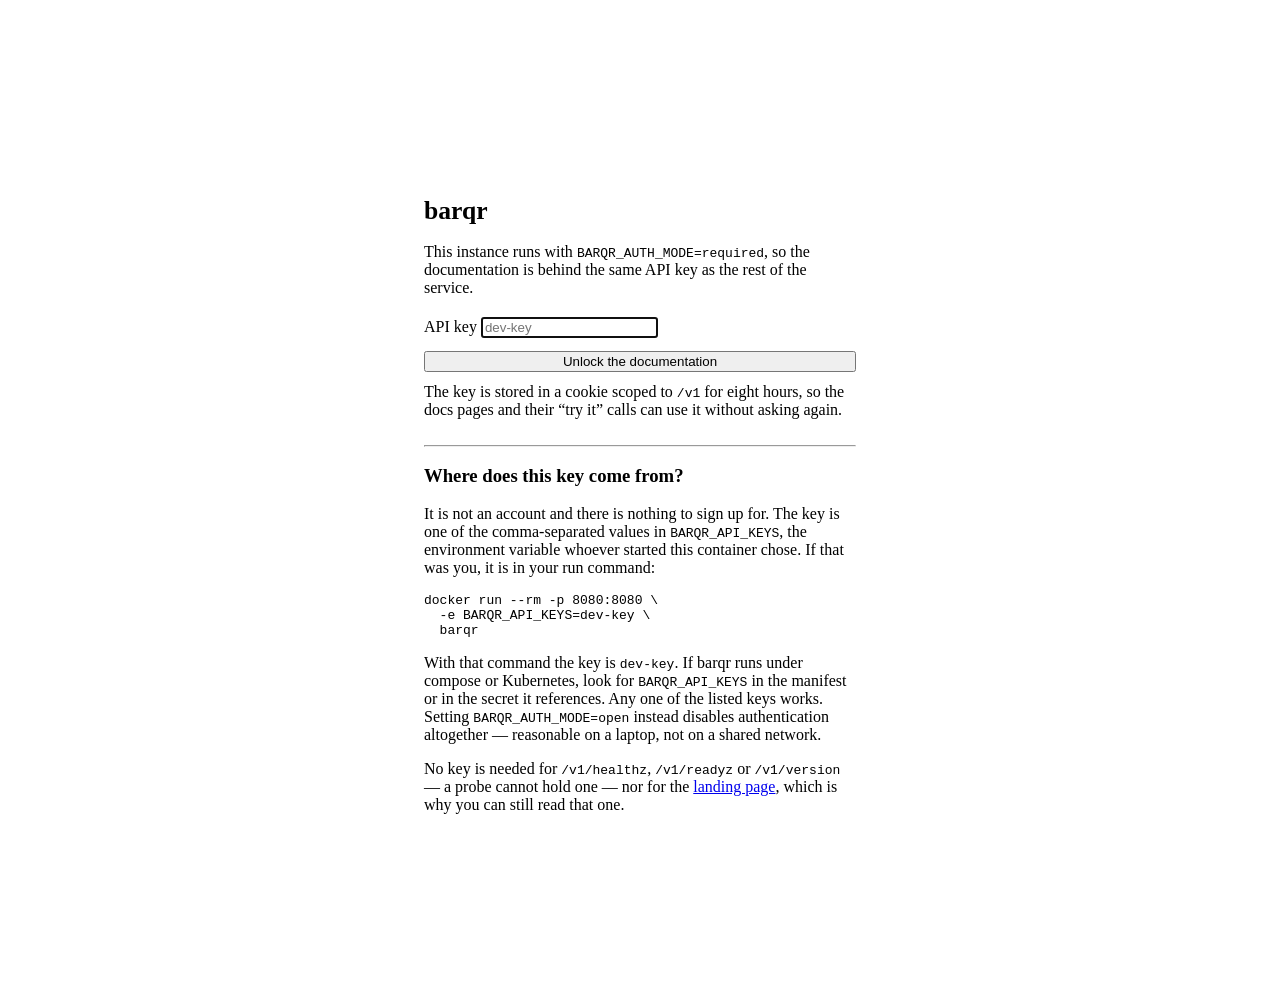
<file: internal/httpapi/docsui/unlock.html>
<!doctype html>
<html lang="en">
<head>
<meta charset="utf-8">
<meta name="viewport" content="width=device-width, initial-scale=1">
<meta name="robots" content="noindex, nofollow">
<title>barqr — API key required</title>
<style>{{STYLE}}</style>

<style>
/* The page is one card and nothing else, so it centres in the viewport rather
   than sitting under a header the visitor cannot use yet. */
.unlock {
  min-height: 100vh; display: flex; align-items: center; justify-content: center;
  padding: 2.5rem 1.25rem;
}
.unlock .card { width: 100%; max-width: 27rem; padding: 1.6rem 1.75rem 1.75rem; }
.unlock h1 { font-size: 1.6rem; }
.unlock form { margin: 1.25rem 0 0; }
.unlock .btn { width: 100%; margin-top: .8rem; }
.unlock pre { margin-top: .6rem; }
.unlock .sep { margin: 1.6rem 0 1.1rem; }
.alert-error { border-left-color: var(--md-error); margin: 1.1rem 0 0; }
</style>
</head>
<body>

<main class="unlock">
  <div class="card">

    <h1>barqr</h1>
    <p class="muted small" style="margin-bottom:0">
      This instance runs with <code>BARQR_AUTH_MODE=required</code>, so the documentation
      is behind the same API key as the rest of the service.
    </p>

    <!-- Hidden until the script below finds a rejected key in the URL. -->
    <div class="alert alert-error" id="rejected" hidden>
      <div class="alert-title">That key was not accepted.</div>
      <span class="small">The value in the link did not match any key this container
        was started with. Check it for a stray space or a truncated copy.</span>
    </div>

    <!--
      No action attribute: the form posts back to whichever docs page was being
      opened, so unlocking lands on the page that was actually wanted rather
      than bouncing everyone to the dashboard.
    -->
    <form method="post">
      <label for="key">API key</label>
      <input id="key" name="key" type="password" required autofocus
             autocomplete="current-password" spellcheck="false"
             placeholder="dev-key">
      <button class="btn" type="submit">Unlock the documentation</button>
    </form>

    <p class="muted small" style="margin:.7rem 0 0">
      The key is stored in a cookie scoped to <code>/v1</code> for eight hours, so the
      docs pages and their “try it” calls can use it without asking again.
    </p>

    <hr class="sep">

    <h3 style="margin-top:0">Where does this key come from?</h3>
    <p class="small">
      It is not an account and there is nothing to sign up for. The key is one of the
      comma-separated values in <code>BARQR_API_KEYS</code>, the environment variable
      whoever started this container chose. If that was you, it is in your run command:
    </p>
<pre>docker run --rm -p 8080:8080 \
  -e BARQR_API_KEYS=dev-key \
  barqr</pre>
    <p class="small muted">
      With that command the key is <code>dev-key</code>. If barqr runs under compose or
      Kubernetes, look for <code>BARQR_API_KEYS</code> in the manifest or in the secret it
      references. Any one of the listed keys works. Setting
      <code>BARQR_AUTH_MODE=open</code> instead disables authentication altogether —
      reasonable on a laptop, not on a shared network.
    </p>

    <p class="small muted" style="margin-bottom:0">
      No key is needed for <code>/v1/healthz</code>, <code>/v1/readyz</code> or
      <code>/v1/version</code> — a probe cannot hold one — nor for the
      <a href="/">landing page</a>, which is why you can still read that one.
    </p>

  </div>
</main>

<script>
(function () {
  "use strict";

  var params = new URLSearchParams(window.location.search);
  if (!params.has("key")) {
    return;
  }

  // Arriving here with ?key= still in the URL means the key travelled and was
  // refused; a correct one would have been swapped for a cookie and served a
  // page. Saying so beats re-rendering an identical empty form.
  document.getElementById("rejected").hidden = false;

  // Drop the rejected key from the address bar so it is not resubmitted by a
  // reload, kept in history, or pasted onwards in a "this link is broken" message.
  params.delete("key");
  var query = params.toString();
  window.history.replaceState(null, "",
    window.location.pathname + (query ? "?" + query : ""));
})();
</script>
</body>
</html>
</file>
